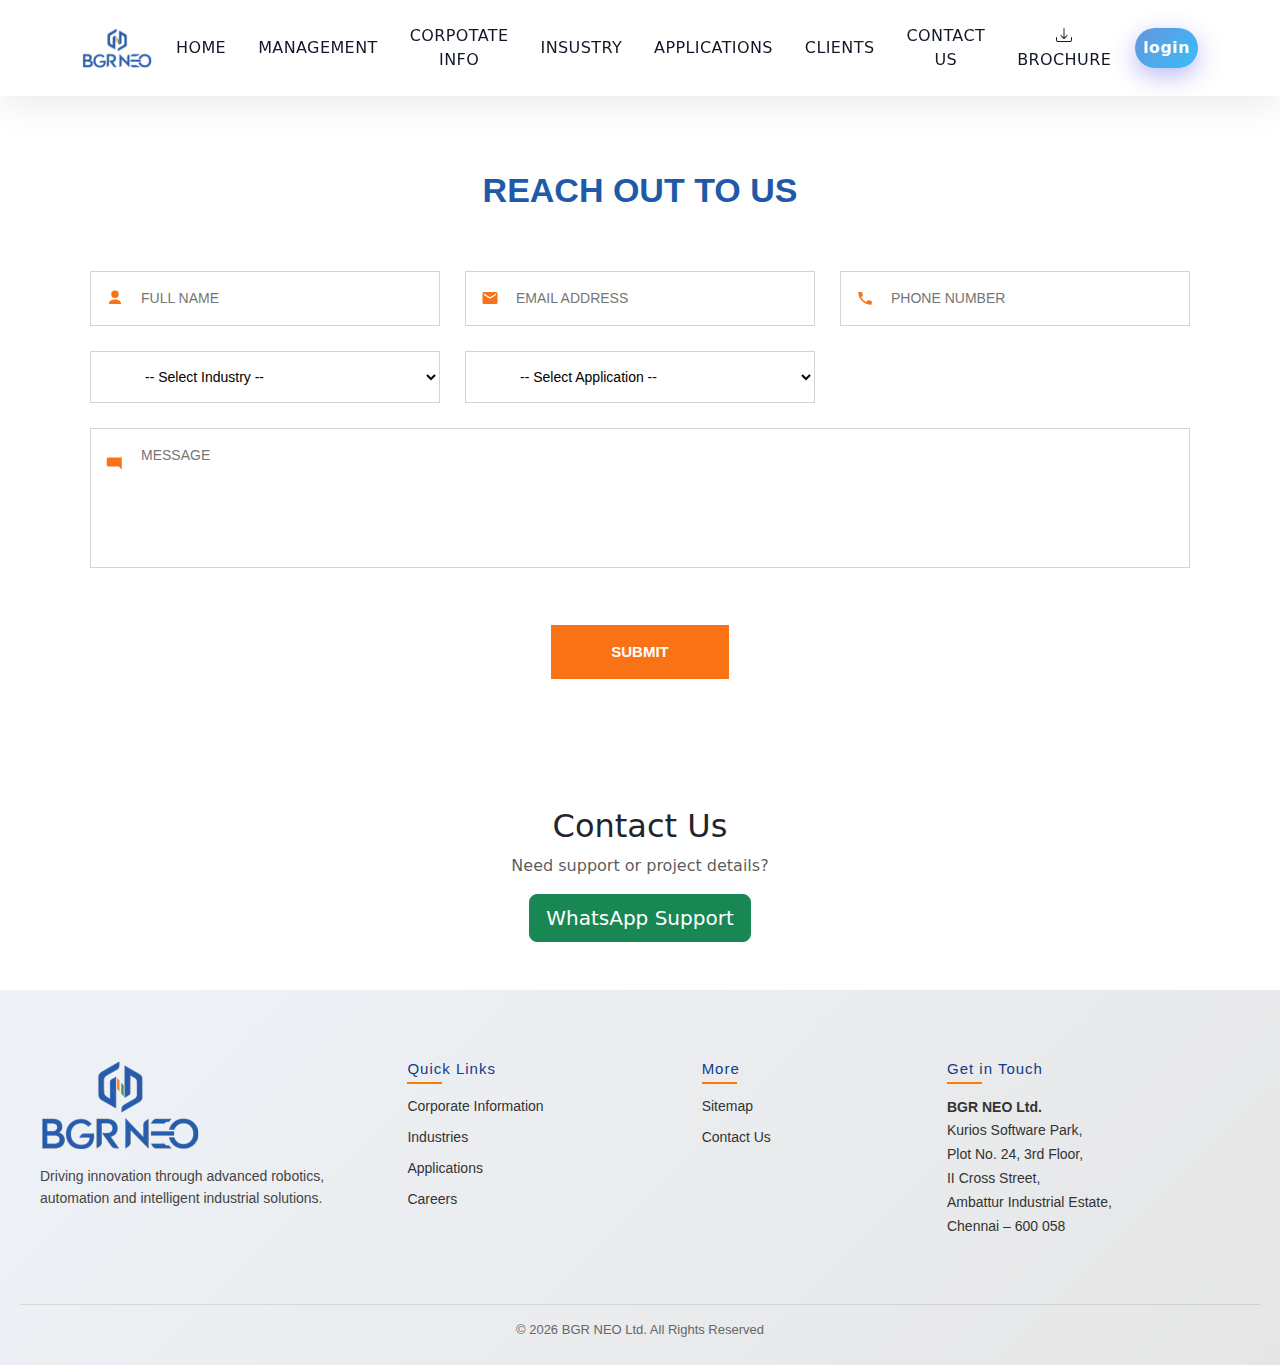
<file: contact-us.html>
<!DOCTYPE html>
<html lang="en">
<head>
    <meta charset="UTF-8">
    <meta name="viewport" content="width=device-width, initial-scale=1.0">
    <title>Document</title>
    <link rel="stylesheet" href="contact-us.css">
    <link rel="stylesheet" href="style.css">
    <link href="https://cdn.jsdelivr.net/npm/bootstrap@5.3.2/dist/css/bootstrap.min.css" rel="stylesheet">
    <link href="https://cdn.jsdelivr.net/npm/bootstrap-icons/font/bootstrap-icons.css" rel="stylesheet">
</head>
<body>
    <nav class="navbar navbar-expand-lg navbar-light bg-white fixed-top py-3 custom-navbar">

        <div class="container">
           
            <a class="navbar-brand" href="#">
                
                <img src=" bg-logo.png.png" height="70" class="img-fluid" alt="BGR Logo">

            </a>
            <button class="navbar-toggler" data-bs-toggle="collapse" data-bs-target="#nav">
                <span class="navbar-toggler-icon"></span>
            </button>

            <div class="collapse navbar-collapse" id="nav">
                <ul class="navbar-nav ms-auto align-items-center gap-3">
                    <li class="nav-item"><a class="nav-link custom-nav" href="index.html">HOME</a></li>
                    <li class="nav-item"><a class="nav-link custom-nav" href="Management.html">MANAGEMENT</a></li>
                    <li class="nav-item"><a class="nav-link custom-nav" href="#">CORPOTATE INFO</a>
                    </li>
                    <li class="nav-item"><a class="nav-link custom-nav" href="#industries-section">INSUSTRY</a></li>
                    <li class="nav-item"><a class="nav-link custom-nav" href="applications.html">APPLICATIONS</a></li>
                    <li class="nav-item"><a class="nav-link custom-nav" href="clients.html">CLIENTS</a></li>
                    <li class="nav-item"><a class="nav-link custom-nav" href="contact-us.html">CONTACT US</a></li>
                    <li class="nav-item">
                        <a class="nav-link custom-nav " href="" download>
                             <i class="bi bi-download"></i>BROCHURE
                        </a>
                    </li>
                    <li class="nav-item">
                        <a class="nav-link custom-nav d-flex align-items-center gap-3" href="login.html">login
                        </a>
                    </li>

                </ul>
            </div>
        </div>
    </nav>

    

    <section class="reach-out">
        <div class="container">
            <h2>REACH OUT TO US</h2>

            <form class="contact-form" action="https://formspree.io/f/xnjjzbve" method="POST">

                <!-- Row 1 -->
                <div class="form-row">
                    <div class="form-group icon-user">
                        <input type="text" name="full_name" placeholder="FULL NAME" required>
                    </div>

                    <div class="form-group icon-email">
                        <input type="email" name="email" placeholder="EMAIL ADDRESS" required>
                    </div>

                    <div class="form-group icon-phone">
                        <input type="tel" name="phone" placeholder="PHONE NUMBER" required>
                    </div>
                </div>

                <!-- Row 2 -->
                <div class="form-row">
                    <div class="form-group">
                        <select name="industry" required>
                            <option value="">-- Select Industry --</option>
                            <option>Automotive</option>
                            <option>Forin & Foundry</option>
                            <option>Food & Beverage</option>
                            <option>Electronics</option>
                            <option>Pharma</option>
                            <option>Other</option>
                        </select>
                    </div>

                    <div class="form-group">
                        <select name="application" required>
                            <option value="">-- Select Application --</option>
                            <option>Robotic Welding & Cutting</option>
                            <option>Turnkey End To End Solution</option>
                            <option>Assenbly Line Automation</option>
                            <option>Forging & Foundry</option>
                            <option>Robotic Drilling & Milling</option>
                            <option>Vision Inspection</option>
                            <option>Rocotic Palletizing & Depalletizing</option>
                            <option>Robotic Handling</option>
                        </select>
                    </div>
                </div>

                
                <div class="form-group icon-message">
                    <textarea name="message" placeholder="MESSAGE" rows="5" required></textarea>
                </div>

                
                <input type="hidden" name="_subject" value="New Contact Form Submission">

                
                <button type="submit" class="submit-btn">SUBMIT</button>

            </form>
        </div>
    </section>
    
    <!-- 🔹 Contact -->
    <section id="contact" class="py-5 text-center">
        <div class="container">
            <h2 class="section-title">Contact Us</h2>
            <p class="text-muted">Need support or project details?</p>

            <a href="https://wa.me/+919568113629" class="btn btn-success btn-lg">
                WhatsApp Support
            </a>
        </div>
    </section>

    <!-- Footer------  -->
 
    <footer class="neo-footer">
  <div class="neo-footer-inner">

    
    <div class="neo-footer-brand">
      <img src=" bg-logo.png.png" alt="BGR NEO">
      <p>
        Driving innovation through advanced robotics, automation and
        intelligent industrial solutions.
      </p>
    </div>

    <div class="neo-footer-links">
      <h4>Quick Links</h4>
      <a href="corpotate-info.html">Corporate Information</a>
      <a href="Industries.html">Industries</a>
      <a href="Applications.html">Applications</a>
      <a href="#">Careers</a>
    </div>

   
    <div class="neo-footer-links">
      <h4>More</h4>
      <a href="#">Sitemap</a>
      <a href="Contact-Us">Contact Us</a>
    </div>

   
    <div class="neo-footer-contact">
      <h4>Get in Touch</h4>
      <p>
        <strong>BGR NEO Ltd.</strong><br>
        Kurios Software Park,<br>
        Plot No. 24, 3rd Floor,<br>
        II Cross Street,<br>
        Ambattur Industrial Estate,<br>
        Chennai – 600 058
      </p>
    </div>

  </div>

  <div class="neo-footer-bottom">
    © 2026 BGR NEO Ltd. All Rights Reserved
  </div>
</footer>
</body>

</html>
</file>
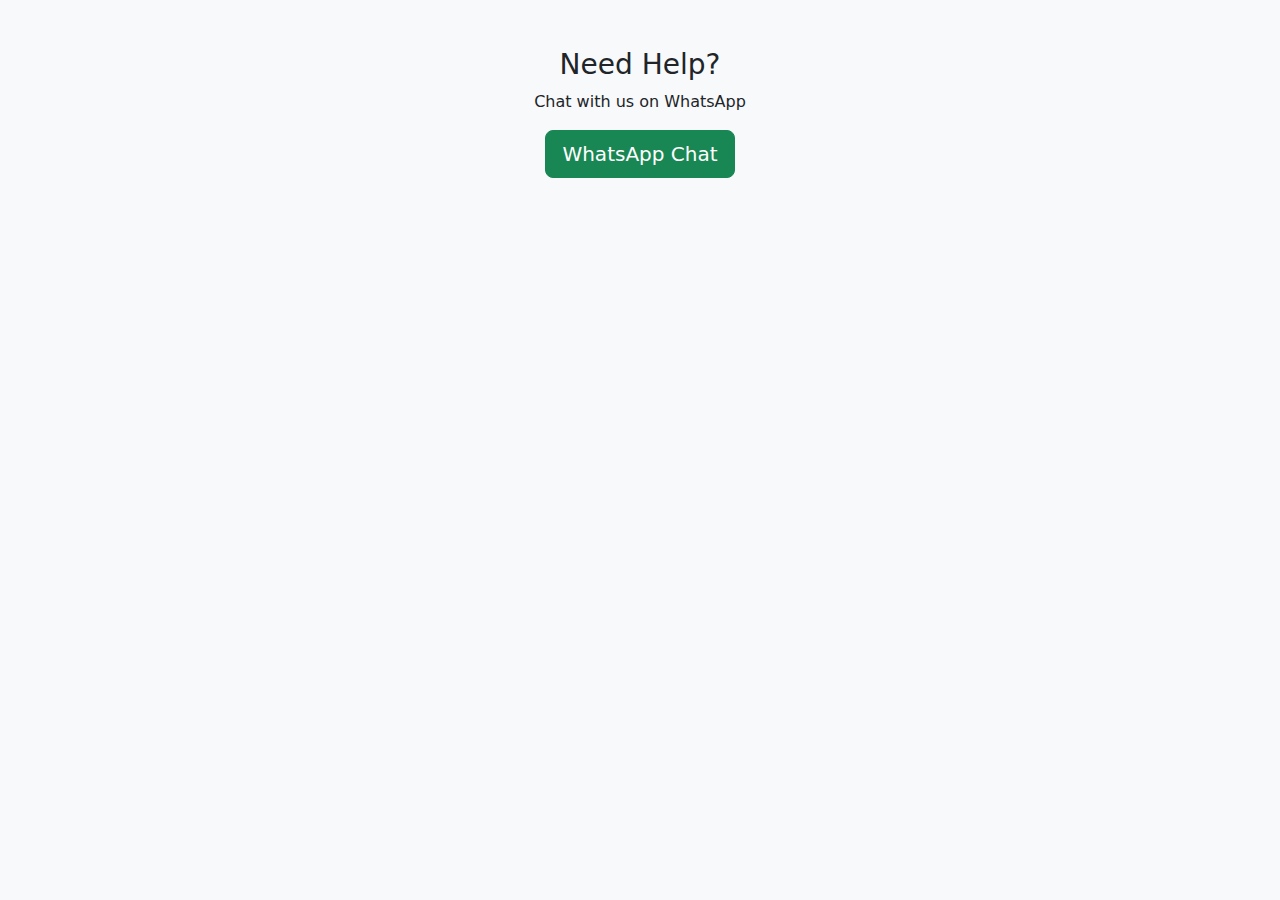
<file: contact.html>
<!DOCTYPE html>
<html>
<head>
  <title>Contact</title>
  <meta name="viewport" content="width=device-width, initial-scale=1">

  <link href="https://cdn.jsdelivr.net/npm/bootstrap@5.3.2/dist/css/bootstrap.min.css" rel="stylesheet">
</head>
<body class="bg-light">

<div class="container mt-5 text-center">
  <h3>Need Help?</h3>
  <p>Chat with us on WhatsApp</p>

  <a href="https://wa.me/919999999999" target="_blank" class="btn btn-success btn-lg">
    WhatsApp Chat
  </a>
</div>

</body>
</html>
</file>
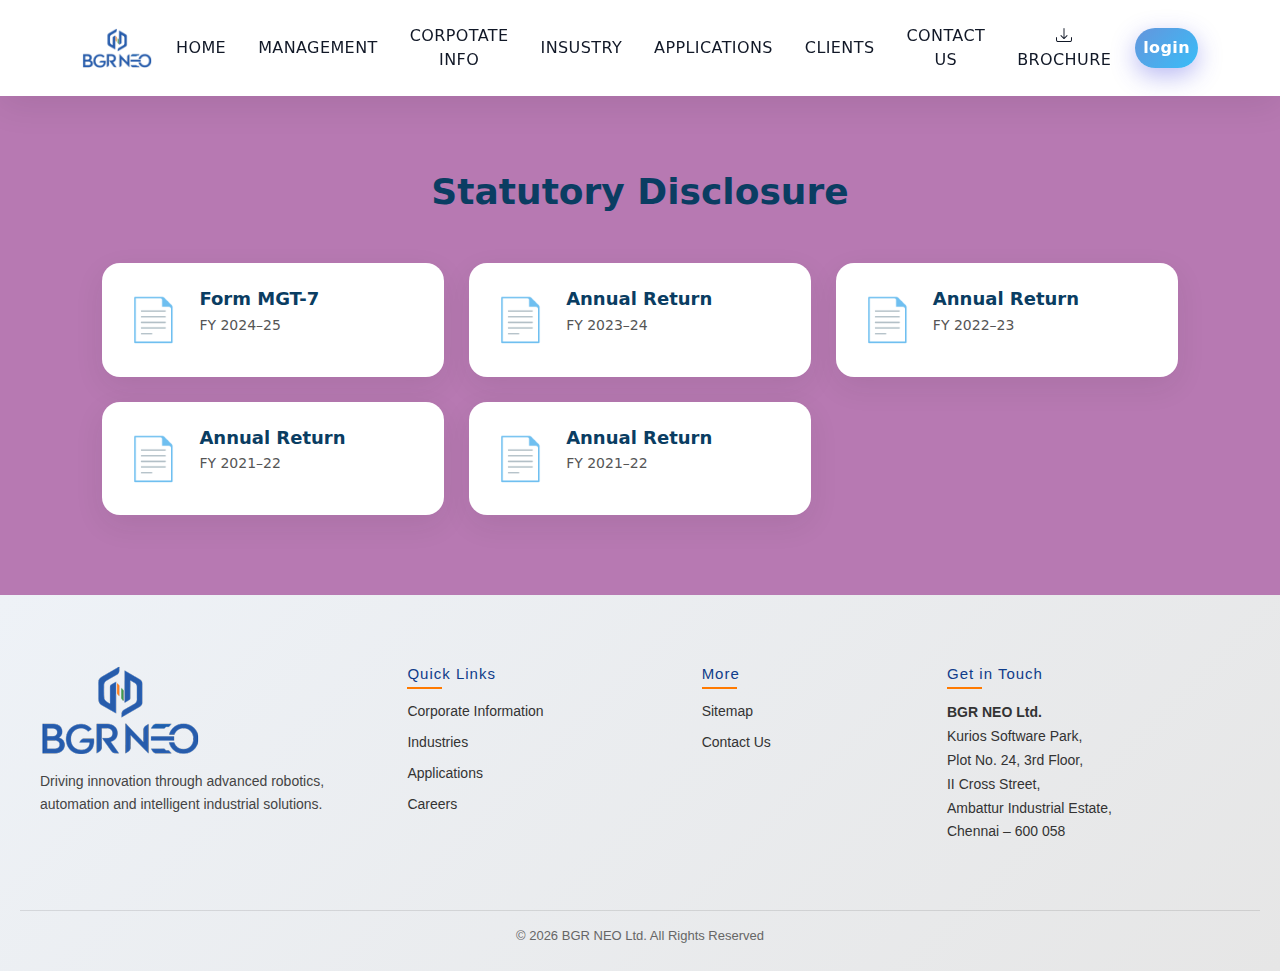
<file: corpotate-info.html>
<!DOCTYPE html>
<html lang="en">
<head>
    <meta charset="UTF-8">
    <meta name="viewport" content="width=device-width, initial-scale=1.0">
    <title>Document</title>
    <link rel="stylesheet" href="corpotate-info.css">
    <link rel="stylesheet" href="style.css">
    <link href="https://cdn.jsdelivr.net/npm/bootstrap@5.3.2/dist/css/bootstrap.min.css" rel="stylesheet">
    <link href="https://cdn.jsdelivr.net/npm/bootstrap-icons/font/bootstrap-icons.css" rel="stylesheet">

</head>
<body>

    <nav class="navbar navbar-expand-lg navbar-light bg-white fixed-top py-3 custom-navbar">

        <div class="container">
           
            <a class="navbar-brand" href="#">
                
                <img src="bg-logo.png.png" height="70" class="img-fluid" alt="BGR Logo">

            </a>
            <button class="navbar-toggler" data-bs-toggle="collapse" data-bs-target="#nav">
                <span class="navbar-toggler-icon"></span>
            </button>

            <div class="collapse navbar-collapse" id="nav">
                <ul class="navbar-nav ms-auto align-items-center gap-3">
                    <li class="nav-item"><a class="nav-link custom-nav" href="index.html">HOME</a></li>
                    <li class="nav-item"><a class="nav-link custom-nav" href="Management.html">MANAGEMENT</a></li>
                    <li class="nav-item"><a class="nav-link custom-nav" href="#">CORPOTATE INFO</a>
                    </li>
                    <li class="nav-item"><a class="nav-link custom-nav" href="#industries-section">INSUSTRY</a></li>
                    <li class="nav-item"><a class="nav-link custom-nav" href="applications.html">APPLICATIONS</a></li>
                    <li class="nav-item"><a class="nav-link custom-nav" href="clients.html">CLIENTS</a></li>
                    <li class="nav-item"><a class="nav-link custom-nav" href="contact-us.html">CONTACT US</a></li>
                    <li class="nav-item">
                        <a class="nav-link custom-nav " href="" download>
                             <i class="bi bi-download"></i>BROCHURE
                        </a>
                    </li>
                    <li class="nav-item">
                        <a class="nav-link custom-nav d-flex align-items-center gap-3" href="login.html" download>login
                        </a>
                    </li>

                </ul>
            </div>
        </div>
    </nav>


    <!-- pdf section-- -->

    <section class="statutory-section ">
  <h2 class="section-title">Statutory Disclosure</h2>

  <div class="pdf-grid">

    <a href="INFO1.pdf" class="pdf-card" target="_blank">
      <div class="pdf-icon">📄</div>
      <div class="pdf-content">
        <h4>Form MGT-7</h4>
        <p>FY 2024–25</p>
      </div>
    </a>

    <a href="INFO2.pdf" class="pdf-card" target="_blank">
      <div class="pdf-icon">📄</div>
      <div class="pdf-content">
        <h4>Annual Return</h4>
        <p>FY 2023–24</p>
      </div>
    </a>

    <a href="INFO3.pdf" class="pdf-card" target="_blank">
      <div class="pdf-icon">📄</div>
      <div class="pdf-content">
        <h4>Annual Return</h4>
        <p>FY 2022–23</p>
      </div>
    </a>

    <a href="INFO4.pdf" class="pdf-card" target="_blank">
      <div class="pdf-icon">📄</div>
      <div class="pdf-content">
        <h4>Annual Return</h4>
        <p>FY 2021–22</p>
      </div>
    </a>

    <a href="INFO5.pdf" class="pdf-card" target="_blank">
      <div class="pdf-icon">📄</div>
      <div class="pdf-content">
        <h4>Annual Return</h4>
        <p>FY 2021–22</p>
      </div>
    </a>

  </div>
</section>

<!-- 🔹 Footer -->
 
    <footer class="neo-footer">
  <div class="neo-footer-inner">

    
    <div class="neo-footer-brand">
      <img src="bg-logo.png.png" alt="BGR NEO">
      <p>
        Driving innovation through advanced robotics, automation and
        intelligent industrial solutions.
      </p>
    </div>

    
    <div class="neo-footer-links">
      <h4>Quick Links</h4>
      <a href="#">Corporate Information</a>
      <a href="#">Industries</a>
      <a href="#">Applications</a>
      <a href="#">Careers</a>
    </div>

    
    <div class="neo-footer-links">
      <h4>More</h4>
      <a href="#">Sitemap</a>
      <a href="#">Contact Us</a>
    </div>

    
    <div class="neo-footer-contact">
      <h4>Get in Touch</h4>
      <p>
        <strong>BGR NEO Ltd.</strong><br>
        Kurios Software Park,<br>
        Plot No. 24, 3rd Floor,<br>
        II Cross Street,<br>
        Ambattur Industrial Estate,<br>
        Chennai – 600 058
      </p>
    </div>

  </div>

  <div class="neo-footer-bottom">
    © 2026 BGR NEO Ltd. All Rights Reserved
  </div>
</footer>
<script src="https://cdn.jsdelivr.net/npm/bootstrap@5.3.2/dist/js/bootstrap.bundle.min.js"></script>

    <script src="script.js"></script>
</body>

</html>
</file>
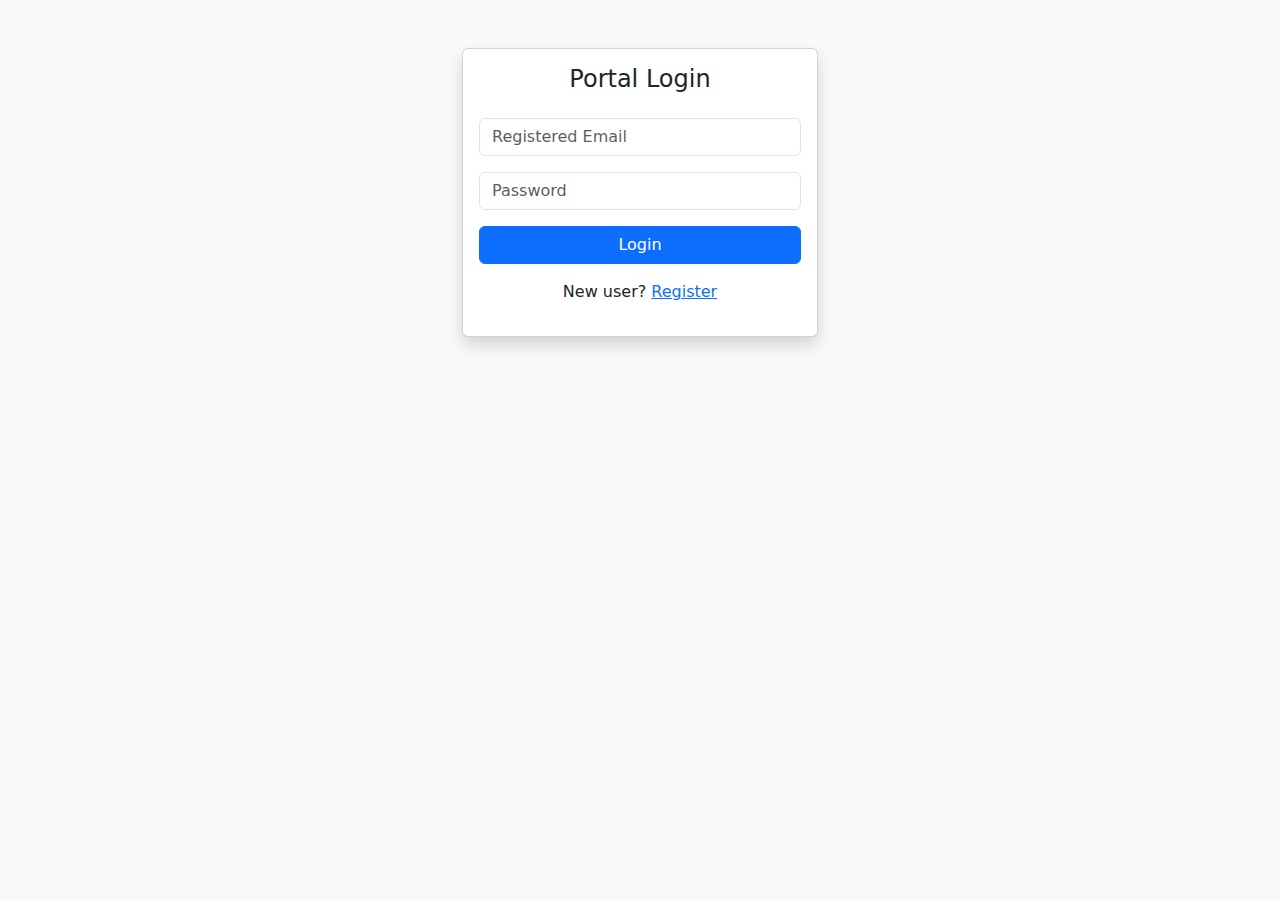
<file: login.html>
<!DOCTYPE html>
<html>
<head>
  <title>Portal Login</title>
  <meta name="viewport" content="width=device-width, initial-scale=1">
  <link href="https://cdn.jsdelivr.net/npm/bootstrap@5.3.2/dist/css/bootstrap.min.css" rel="stylesheet">
</head>
<body class="bg-light">

<div class="container mt-5">
  <div class="row justify-content-center">
    <div class="col-md-4">
      <div class="card shadow">
        <div class="card-body">
          <h4 class="text-center mb-4">Portal Login</h4>

          <input id="email" class="form-control mb-3" placeholder="Registered Email">
          <input id="password" type="password" class="form-control mb-3" placeholder="Password">

          <button class="btn btn-primary w-100" onclick="startLogin()">Login</button>

          

          <p class="mt-3 text-center">
            New user? <a href="register.html">Register</a>
          </p>
        </div>
      </div>
    </div>
  </div>
</div>

<!-- OTP POPUP -->
<div id="otpBox" style="display:none; position:fixed; top:20px; left:50%; transform:translateX(-50%); z-index:999;">
  <div class="card p-3 shadow">
    <p><b>Demo OTP:</b> <span id="showOtp"></span></p>
    <input id="otpInput" class="form-control mb-2" placeholder="Enter OTP">
    <button class="btn btn-success w-100" onclick="verifyLoginOtp()">Verify OTP</button>
  </div>
</div>

<script src="script.js"></script>
</body>
</html>
</file>
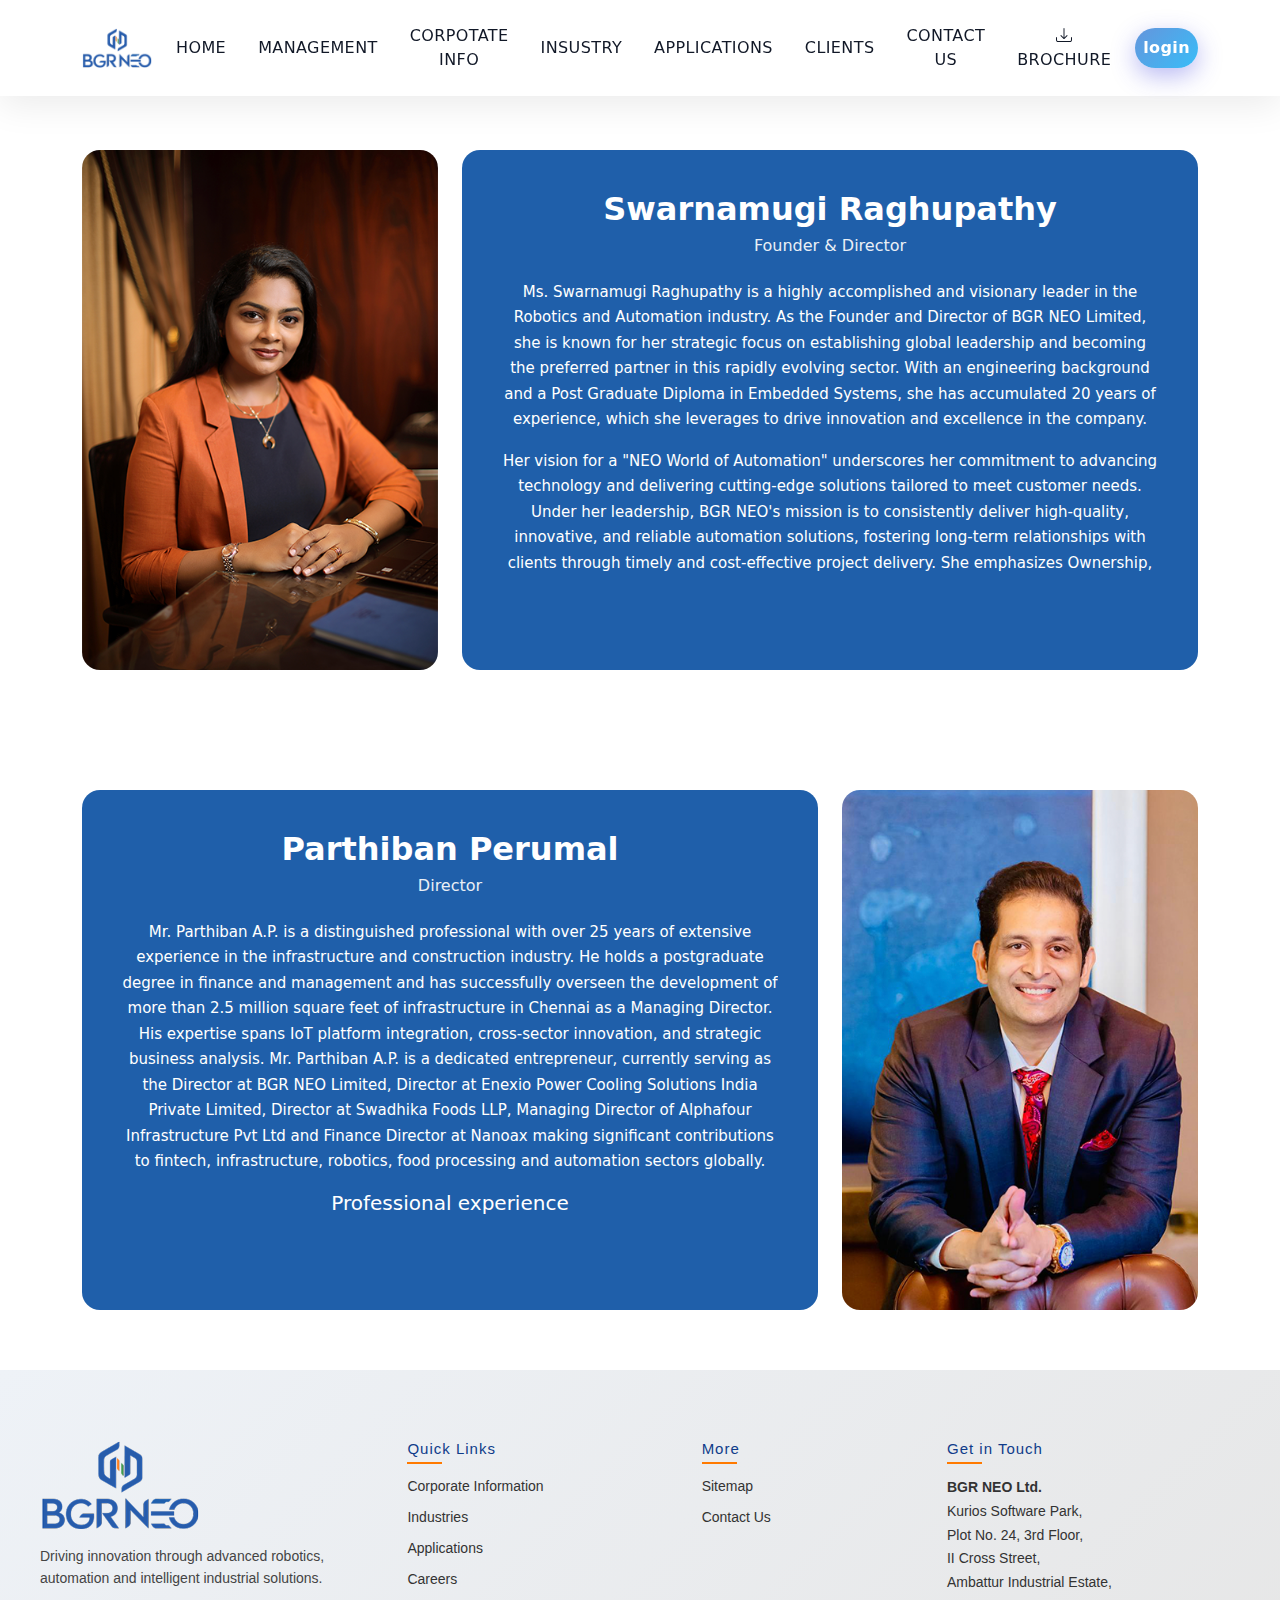
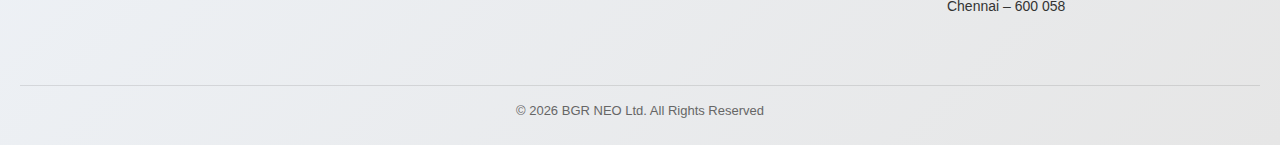
<file: Management.html>
<!DOCTYPE html>
<html lang="en">

<head>
    <meta charset="UTF-8">
    <meta name="viewport" content="width=device-width, initial-scale=1.0">
    <title>Document</title>
    <link rel="stylesheet" href="style.css">
    <link rel="stylesheet" href="management.css">
    <link href="https://cdn.jsdelivr.net/npm/bootstrap@5.3.2/dist/css/bootstrap.min.css" rel="stylesheet">
    <link href="https://cdn.jsdelivr.net/npm/bootstrap-icons/font/bootstrap-icons.css" rel="stylesheet">

</head>

<body>
    <nav class="navbar navbar-expand-lg navbar-light bg-white fixed-top py-3 custom-navbar">

        <div class="container">
           
            <a class="navbar-brand" href="#">
                
                <img src=" bg-logo.png.png" height="70" class="img-fluid" alt="BGR Logo">

            </a>
            <button class="navbar-toggler" data-bs-toggle="collapse" data-bs-target="#nav">
                <span class="navbar-toggler-icon"></span>
            </button>

            <div class="collapse navbar-collapse" id="nav">
                <ul class="navbar-nav ms-auto align-items-center gap-3">
                    <li class="nav-item"><a class="nav-link custom-nav" href="index.html">HOME</a></li>
                    <li class="nav-item"><a class="nav-link custom-nav" href="Management.html">MANAGEMENT</a></li>
                    <li class="nav-item"><a class="nav-link custom-nav" href="#">CORPOTATE INFO</a>
                    </li>
                    <li class="nav-item"><a class="nav-link custom-nav" href="#industries-section">INSUSTRY</a></li>
                    <li class="nav-item"><a class="nav-link custom-nav" href="applications.html">APPLICATIONS</a></li>
                    <li class="nav-item"><a class="nav-link custom-nav" href="clients.html">CLIENTS</a></li>
                    <li class="nav-item"><a class="nav-link custom-nav" href="contact-us.html">CONTACT US</a></li>
                    <li class="nav-item">
                        <a class="nav-link custom-nav " href="" download>
                             <i class="bi bi-download"></i>BROCHURE
                        </a>
                    </li>
                    <li class="nav-item">
                        <a class="nav-link custom-nav d-flex align-items-center gap-3" href="login.html">login
                        </a>
                    </li>

                </ul>
            </div>
        </div>
    </nav>


    <!-- management---- -->

    
    <section class="management-section">
        <div class="container">
            <div class="row g-4 align-items-stretch">

                
                <div class="col-lg-4">
                    <img src=" Swarna.png" class="management-img">
                </div>

                <!-- CARD -->
                <div class="col-lg-8">
                    <div class="management-card">

                        <h2>Swarnamugi Raghupathy</h2>
                        <h6 class="mb-4">Founder & Director</h6>

                        
                        <div class="slide-box">
                            <div class="slide-content">

                                <p>
                                    Ms. Swarnamugi Raghupathy is a highly accomplished and visionary leader in the
                                    Robotics and Automation industry. As the Founder and Director of BGR NEO Limited,
                                    she is known for her strategic focus on establishing global leadership and becoming
                                    the preferred partner in this rapidly evolving sector. With an engineering
                                    background and a Post Graduate Diploma in Embedded Systems, she has accumulated 20
                                    years of experience, which she leverages to drive innovation and excellence in the
                                    company.
                                </p>

                                <p>
                                    Her vision for a "NEO World of Automation" underscores her commitment to advancing
                                    technology and delivering cutting-edge solutions tailored to meet customer needs.
                                    Under her leadership, BGR NEO's mission is to consistently deliver high-quality,
                                    innovative, and reliable automation solutions, fostering long-term relationships
                                    with clients through timely and cost-effective project delivery. She emphasizes
                                    Ownership, Excellence, and Innovation as the core values guiding the company’s
                                    operations.


                                </p>

                                <p>
                                    In addition to her role at BGR NEO, Ms. Swarnamugi serves as the Chairman and
                                    Managing Director of Enexio Power Cooling Solutions India Pvt Ltd, a company
                                    recognized for its excellence in Power Cooling Solutions. She is also the Founder
                                    and Director of Swadhika Foods LLP, where she emphasizes innovation, quality, and
                                    sustainability in food products, and the Director of AlphaFour Infrastructure Pvt
                                    Ltd, focusing on large-scale infrastructure projects that enhance regional
                                    development.
                                </p>

                                <p>
                                    Ms. Swarnamugi’s leadership has been instrumental in the growth and success of these
                                    organizations, enabling them to harness extensive industry experience and deliver
                                    unparalleled solutions on a global scale. Her strategic foresight and commitment to
                                    excellence continue to position her companies as leaders in their respective fields.
                                </p>

                            </div>
                        </div>

                    </div>
                </div>

            </div>
        </div>
    </section>

    
    <section class="management-section">
        <div class="container">
            <div class="row g-4 align-items-stretch">



                <!-- CARD -->
                <div class="col-lg-8">
                    <div class="management-card">

                        <h2>Parthiban Perumal</h2>
                        <h6 class="mb-4">Director</h6>

                       
                        <div class="slide-box">
                            <div class="slide-content">

                                <p>
                                    Mr. Parthiban A.P. is a distinguished professional with over 25 years of extensive
                                    experience in the infrastructure and construction industry. He holds a postgraduate
                                    degree in finance and management and has successfully overseen the development of
                                    more than 2.5 million square feet of infrastructure in Chennai as a Managing
                                    Director. His expertise spans IoT platform integration, cross-sector innovation, and
                                    strategic business analysis. Mr. Parthiban A.P. is a dedicated entrepreneur,
                                    currently serving as the Director at BGR NEO Limited, Director at Enexio Power
                                    Cooling Solutions India Private Limited, Director at Swadhika Foods LLP, Managing
                                    Director of Alphafour Infrastructure Pvt Ltd and Finance Director at Nanoax making
                                    significant contributions to fintech, infrastructure, robotics, food processing and
                                    automation sectors globally.
                                </p>
                                <h5>Professional experience</h5>

                                <h3>/Director, BGR NEO Limited</h3>
                                <p>
                                    Mr. Parthiban A.P. serves as a Director at BGR NEO Limited, a company specializing
                                    in robotics and automation solutions for the FMCG sector worldwide. His role
                                    involves guiding the strategic direction and operational excellence of BGR NEO,
                                    contributing to its global expansion and innovation in the field of robotics


                                </p>
                                <h3>Director, Enexio Power Cooling Solutions India Private Limited</h3>
                                <p>
                                    ENEXIO Power Cooling Solutions India Pvt Ltd is also steered by Mr. Parthiban A.P.,
                                    a seasoned expert in the power cooling industry. As Director, Mr. Parthiban A.P. is
                                    dedicated to driving innovation, upholding operational excellence, and delivering
                                    superior solutions to meet the changing demands of clients. With a strong focus on
                                    customer satisfaction, he oversees both the strategic direction and daily operations
                                    of the company, ensuring that ENEXIO remains at the forefront of the cooling
                                    solutions market.
                                </p>
                                <h3>Director, Swadhika Foods LLP</h3>
                                <p>
                                    Swadhika Foods LLP is steered by Mr. Parthiban A.P., a visionary Director dedicated
                                    to preserving the natural taste and health benefits of food. With decades of
                                    experience, Mr. Parthiban A.P. emphasizes innovation, quality, and freshness,
                                    ensuring that all products are free from preservatives and synthetic colors. His
                                    mission is to establish a global benchmark in product excellence and build
                                    trust-based partnerships with clients. By focusing on customer needs and delivering
                                    the right product at the right price, Swadhika Foods LLP has successfully expanded
                                    its international presence, all while upholding core values of responsibility,
                                    pride, and sustainability.
                                </p>

                                <h3>Managing Director, Alpha Four Infrastructure Pvt Ltd</h3>

                                <p>
                                    As the Managing Director of Alpha Four Infrastructure Pvt Ltd, Mr. Parthiban A.P.
                                    has led the development of over 2.5 million square feet of infrastructure in
                                    Chennai. His exceptional project management skills and strategic vision have ensured
                                    the successful completion of large-scale projects, significantly enhancing the
                                    region's infrastructure landscape.
                                </p>
                                <h3>Finance Director, Nanoax</h3>
                                <p>
                                    In his current role as Finance Director at Nanoax, Mr. Parthiban A.P. oversees
                                    financial strategies and operations for the company. Nanoax specializes in
                                    low-code/no-code technology solutions catering to the fintech sector globally. His
                                    financial acumen and leadership have been instrumental in driving Nanoax's growth
                                    and establishing it as a global fintech leader.
                                </p>

                                <h3>IoT Platform Expertise with STROBS USA</h3>

                                <p>
                                    Mr. Parthiban A.P. has deep expertise in the Internet of Things (IoT), working with
                                    STROBS USA to introduce niche IoT products across various sectors, including life
                                    sciences, hospitality, and education. His innovative solutions have been implemented
                                    in Texas, USA, China, India, and Sri Lanka, significantly improving operational
                                    efficiencies and opening new business opportunities across these platforms.
                                </p>

                                <h3>Entrepreneurial Ventures</h3>
                                <p>
                                    A dedicated entrepreneur, Mr. Parthiban A.P. has served as a business analyst for
                                    numerous startups. His strategic insights and comprehensive business analysis have
                                    helped many emerging businesses overcome challenges and achieve sustainable growth.
                                    His commitment to innovation and entrepreneurship has made him a sought-after
                                    advisor in the startup community.
                                </p>

                                <h3>Areas of Expertise</h3>
                                <p>
                                    Infrastructure and Construction Management: Proven track record in managing and
                                    delivering large-scale infrastructure projects, including the development of over
                                    2.5 million square feet in Chennai.
                                    <br>
                                    IoT Integration with STROBS USA: Expertise in implementing IoT-based niche products
                                    across diverse sectors such as life sciences, hospitality, and education in multiple
                                    countries.
                                    <br>
                                    Startup Consultancy: Skilled in providing strategic business analysis and support to
                                    startups, fostering their growth and sustainability.
                                    <br>
                                    Financial Leadership: Experienced in formulating and executing financial strategies
                                    as the Finance Director at Nanoax, a global fintech innovator.
                                    <br>
                                    Robotics and Automation: Strategic leadership in robotics and automation solutions
                                    for the FMCG sector as a Director at BGR NEO
                                </p>

                                <h3>Educational Background</h3>
                                <p>
                                    Mr. Parthiban A.P. holds a postgraduate degree in Finance and Management, which has
                                    provided him with a strong foundation to excel in various business environments and
                                    leadership roles.
                                </p>

                                <h3>Personal Attributes</h3>
                                <p>
                                    Mr. Parthiban A.P. is recognized for his entrepreneurial mindset and strategic
                                    thinking. His dedication to innovation and excellence has made him a respected
                                    figure in the infrastructure, technology, fintech, and robotics sectors. His ability
                                    to integrate technical expertise with visionary leadership continues to inspire
                                    those around him, driving significant advancements in his fields of expertise
                                </p>

                            </div>
                        </div>

                    </div>
                </div>
                <!-- IMAGE -->
                <div class="col-lg-4">
                    <img src=" parthiban_1.png" class="management-img">
                </div>
            </div>
        </div>
    </section>

    <!-- Footer------  -->
 
    <footer class="neo-footer">
  <div class="neo-footer-inner">

    
    <div class="neo-footer-brand">
      <img src=" bg-logo.png.png" alt="BGR NEO">
      <p>
        Driving innovation through advanced robotics, automation and
        intelligent industrial solutions.
      </p>
    </div>

    
    <div class="neo-footer-links">
      <h4>Quick Links</h4>
      <a href="corpotate-info.html">Corporate Information</a>
      <a href="Industries.html">Industries</a>
      <a href="Applications.html">Applications</a>
      <a href="#">Careers</a>
    </div>

    
    <div class="neo-footer-links">
      <h4>More</h4>
      <a href="#">Sitemap</a>
      <a href="Contact-Us">Contact Us</a>
    </div>

    
    <div class="neo-footer-contact">
      <h4>Get in Touch</h4>
      <p>
        <strong>BGR NEO Ltd.</strong><br>
        Kurios Software Park,<br>
        Plot No. 24, 3rd Floor,<br>
        II Cross Street,<br>
        Ambattur Industrial Estate,<br>
        Chennai – 600 058
      </p>
    </div>

  </div>

  <div class="neo-footer-bottom">
    © 2026 BGR NEO Ltd. All Rights Reserved
  </div>
</footer>
</body>


</html>
</file>
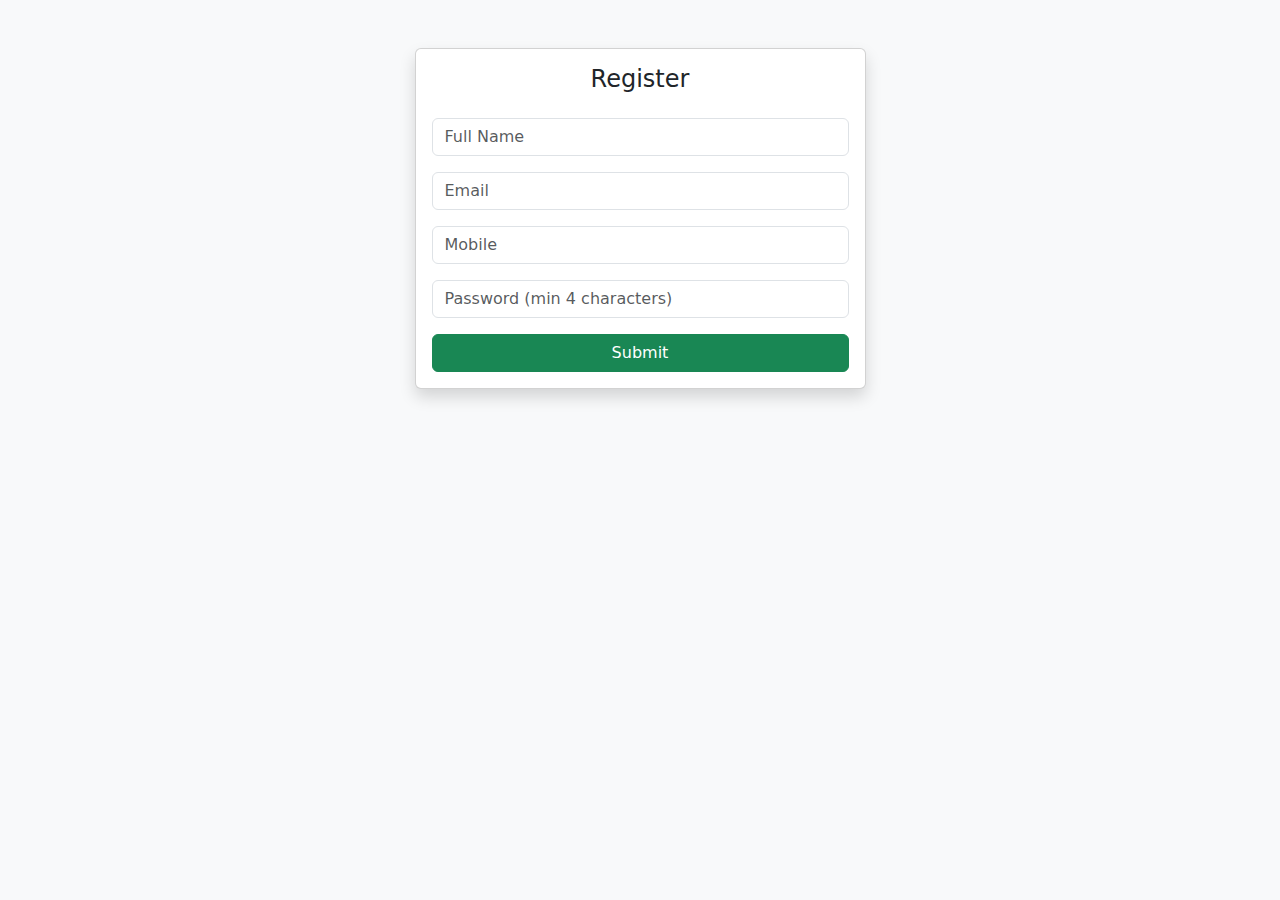
<file: register.html>
<!DOCTYPE html>
<html>

<head>
  <title>Register</title>
  <meta name="viewport" content="width=device-width, initial-scale=1">
  <link href="https://cdn.jsdelivr.net/npm/bootstrap@5.3.2/dist/css/bootstrap.min.css" rel="stylesheet">
</head>

<body class="bg-light">

  <div class="container mt-5">
    <div class="row justify-content-center">
      <div class="col-md-5">
        <div class="card shadow">
          <div class="card-body">
            <h4 class="text-center mb-4">Register</h4>

            <input id="rname" class="form-control mb-3" placeholder="Full Name">
            <input id="remail" class="form-control mb-3" placeholder="Email">
            <input id="rphone" class="form-control mb-3" placeholder="Mobile">
            <input id="rpassword" type="password" class="form-control mb-3" placeholder="Password (min 4 characters)">



            <button class="btn btn-success w-100" onclick="startRegister()">Submit</button>
          </div>
        </div>
      </div>
    </div>
  </div>

  <!-- OTP BOX -->
  <div id="otpBox" style="display:none; position:fixed; top:20px; left:50%; transform:translateX(-50%); z-index:999;">
    <div class="card p-3 shadow">
      <p><b>Demo OTP:</b> <span id="showOtp"></span></p>
      <input id="otpInput" class="form-control mb-2" placeholder="Enter OTP">
      <button class="btn btn-primary w-100" onclick="verifyOtp()">Verify OTP</button>
    </div>
  </div>

  <script src="script.js"></script>
</body>

</html>
</file>
<file: contact-us.css>
body {
  padding-top: 90px; /* navbar height */
  background: #f5f7fb;
}
</file>
<file: style.css>
body {
    scroll-behavior: smooth;
}


/*  NAVBAR  */


.custom-navbar {
  background: rgba(255, 255, 255, 0.85) !important;
  backdrop-filter: blur(10px);
  -webkit-backdrop-filter: blur(10px);
  box-shadow: 0 10px 35px rgba(0,0,0,0.08);
  transition: all 0.35s ease;
}

/* LOGO  */
.custom-navbar .navbar-brand img {
  transition: transform 0.4s ease;
}

.custom-navbar .navbar-brand img:hover {
  transform: translateY(-3px) scale(1.05);
}

/*  NAV LINKS  */
.custom-nav {
  font-weight: 600;
  font-size: 14px;
  letter-spacing: 0.4px;
  color: #111827 !important;
  position: relative;
  padding: 6px 4px;
  transition: color 0.3s ease;
}

/* underline animation */
.custom-nav::after {
  content: "";
  position: absolute;
  left: 0;
  bottom: -6px;
  width: 0%;
  height: 2px;
  background: linear-gradient(90deg, #0d6efd, #38bdf8);
  transition: width 0.35s ease;
}

.custom-nav::before {
  content: "";
  position: absolute;
  left: 50%;
  bottom: -9px;
  width: 6px;
  height: 6px;
  background: #0d6efd;
  border-radius: 50%;
  opacity: 0;
  transform: translateX(-50%) scale(0);
  transition: all 0.35s ease;
}



.custom-nav:hover {
  color: #0d6efd !important;
}

.custom-nav:hover::after {
  width: 100%;
}

.custom-nav:hover::before {
  opacity: 1;
  transform: translateX(-50%) scale(1);
}

/*  BROCHURE LINK  */
.custom-nav i {
  padding: 0px 7px;
  font-size: 16px;
}
/* login---- */
 .custom-nav[href*="login"] {
  padding: 8px 16px;
  border-radius: 999px;
  background: linear-gradient(135deg, #6595dc, #38bdf8);
  color: #ffffff !important;
  font-weight: 700;
  box-shadow: 0 8px 25px rgba(57, 57, 221, 0.35);
  transition: all 0.35s ease;
}



.custom-nav[href*="login"]::after,
.custom-nav[href*="login"]::before {
  display: none;
}
.custom-nav[href*="login"]:hover {
  transform: translateY(-2px);
  box-shadow: 0 14px 35px rgba(13,110,253,0.45);
} 

.custom-nav::after {
  content: "";
  position: absolute;
  left: 0;
  bottom: -6px;
  width: 0;
  height: 2px;
  background: linear-gradient(90deg, #0d6efd, #38bdf8);
  transition: width 0.35s ease;
}
.custom-nav::before {
  content: "";
  position: absolute;
  left: 50%;
  bottom: -9px;
  width: 6px;
  height: 6px;
  background: #0d6efd;
  border-radius: 50%;
  opacity: 0;
  transform: translateX(-50%) scale(0);
  transition: all 0.35s ease;
}

/* ACTIVE PAGE ONLY */
.custom-nav.active:not(:hover)::after {
  width: 100%;
}

.custom-nav.active:not(:hover)::before {
  opacity: 1;
  transform: translateX(-50%) scale(1);
}



/* yaha par navbar css khtm--- */


/* hero section----- */

/* FIXED HEIGHT HERO */
.hero-slider {
    margin-top: 110px;
    /* navbar ke liye */
}

/* Image height FIXED */
.hero-img {
    width: 100%;
    height: 500px;
    object-fit: cover;
    
}

/* Caption position */
.carousel-caption {
    position: absolute;
    top: 50%;
    transform: translateY(-50%);
    left: auto;
    
    right: 8%;
    
    width: 40%;
    text-align: left;
}

/* TITLE animation */
.hero-title {
    font-size: 3rem;
    font-weight: 700;
    color: #ff9f43;
    opacity: 0;
    animation: slideUp 1s ease forwards;
}

/* SUBTITLE animation  */
.hero-subtitle {
    font-size: 1.2rem;
    color: #fff;
    opacity: 0;
    animation: slideLeft 1.4s ease forwards;
    animation-delay: 0.6s;
}

/* about----- */

.about-section p {
    color: #555;
    line-height: 1.7;
}

/* ISO box */
.iso-card {
    box-shadow: 2px 4px 4px 0px rgba(0, 0, 0, 0.25) inset, 2px 4px 4px 0px rgba(0, 0, 0, 0.25);
    border-radius: 25px;
    background-color: #fff;
    /* padding: 35px;
    margin: 40px 0; */
    cursor: pointer;
}

.iso-card a img {
  cursor: pointer;
  transition: transform 0.3s ease;
}

.iso-card a img:hover {
  transform: scale(1.1);
}


 .arrow-icon {
  font-size: 24px;
  color: #ff6b35;
}



/* right  */
/* Info boxes */
.info-card {
  background: #ffffff;
  border-radius: 16px;
  padding: 24px;
  margin-bottom: 16px;
  box-shadow: 0 8px 22px rgba(0, 0, 0, 0.06);
  transition: all 0.45s ease;
  cursor: pointer;
  overflow: hidden;
}

/* Header area */
.card-head {
  display: flex;
  align-items: center;
  gap: 14px;
}

.card-head h4 {
  margin: 0;
  font-weight: 700;
  letter-spacing: 1px;
  color: #222;
}

.icon {
  font-size: 26px;
}

/* Hidden content */
.info-card p {
margin-top: 16px;
  opacity: 0;
  max-height: 0;
  color: #fff;
  transition: all 0.45s ease;
}

/* Hover effect */
.info-card:hover {
  background: linear-gradient(135deg, #e7a0f0, #dda04a);;
  transform: translateY(14px);
  box-shadow: 0 18px 40px rgba(13, 110, 253, 0.35);
}

.info-card:hover h4,
.info-card:hover .icon {
  color: #fff;
}

.info-card:hover p {
  opacity: 1;
  max-height: 220px;
}

/* ABOUT-2-- */

.highlight-section {
  background: #f8fafc;
}

/* LOGO FLOAT */
.logo-wrap {
  display: inline-block;
  animation: float 4s ease-in-out infinite;
}

@keyframes float {
  0% { transform: translateY(0); }
  50% { transform: translateY(-12px); }
  100% { transform: translateY(0); }
}

.main-logo {
  max-width: 320px;
}

/* RIGHT ITEMS */
.highlight-item {
  display: flex;
  align-items: center;
  gap: 20px;
  padding: 20px 24px;
  border-radius: 14px;
  background: #fff;
  box-shadow: 0 10px 25px rgba(0,0,0,0.08);
  transition: all 0.4s ease;
  margin-bottom: 18px;
}

.highlight-item i {
  font-size: 34px;
  color: #0d3b66;
}

.highlight-item h5 {
  color: #fff;
}

/* HOVER EFFECT */
.highlight-item:hover {
  transform: translateY(6px);
  background: linear-gradient(135deg, #c7d3a3, #0b5ed7);
}

.highlight-item:hover i {
  color: #fff;
}

.highlight-item:hover h5 {
  color: #fff;
}

.highlight-icon {
  width: 48px;
  height: 48px;
  object-fit: contain;
  transition: transform 0.4s ease;
}

.highlight-item:hover .highlight-icon {
  transform: scale(1.15);
}

.highlight-item h5 {
  margin: 0;
  font-size: 15px;
  font-weight: 600;
  color: #222;
}


/* INDUSTRY SECTION --- */

.industries-section{
  position: relative;
  padding: 100px 0;
  background-color: #f8fafc;
  overflow: hidden;
}

/* PENCIL BACKGROUND */
.industries-section::before{
  content:"";
  position:absolute;
  inset:0;
  background-image:
    repeating-linear-gradient(
      45deg,
      rgba(180,190,200,0.35) 0px,
      rgba(180,190,200,0.35) 1px,
      transparent 1px,
      transparent 14px
    ),
    repeating-linear-gradient(
      -45deg,
      rgba(180,190,200,0.25) 0px,
      rgba(180,190,200,0.25) 1px,
      transparent 1px,
      transparent 14px
    );
  z-index:0;
}




/* CONTENT ABOVE BACKGROUND */
.industries-section .container{
  position:relative;
  z-index:2;
}


/* CARD */
.industry-link{
  text-decoration:none;
  color:inherit;
}

.industry-card{
  position:relative;
  height:220px;
  border-radius:16px;
  overflow:hidden;
  box-shadow:0 18px 40px rgba(0,0,0,0.18);
}

.industry-card img{
  width:100%;
  height:100%;
  object-fit:cover;
  transition:transform .6s ease;
}

.industry-card:hover img{
  transform:scale(1.08);
}

/* INITIAL HIDDEN STATE */
.industry-animate{
  opacity:0;
}

/* DIRECTIONS */
.from-left{ transform:translateX(-120px); }
.from-right{ transform:translateX(120px); }
.from-top{ transform:translateY(-120px); }
.from-bottom{ transform:translateY(120px); }

/* SHOW STATE */
.industry-animate.show{
  opacity:1;
  transform:translate(0,0);
  transition: all .9s ease;
}

/* OVERLAY */
.industry-overlay{
  position:absolute;
  inset:0;
  background:linear-gradient(
    to top,
    rgba(0,0,0,0.65),
    rgba(0,0,0,0.15)
  );
  display:flex;
  align-items:flex-end;
  padding:18px;
  opacity:0;
  transition:opacity .4s ease;
}
/* TEXT */
.industry-overlay span{
  color:#fff;
  font-size:1.1rem;
  font-weight:600;
  letter-spacing:1px;
  text-transform:uppercase;
}

/* HOVER EFFECTS */
.industry-card:hover img{
  transform:scale(1.08);
}

.industry-card:hover .industry-overlay{
  opacity:1;
}

/* applicaton---- */


.applications-section{
  background:
    linear-gradient(120deg,#f6f9ff,#ffffff);
}

.app-card{
  position:relative;
  height:260px;
  border-radius:18px;
  overflow:hidden;
  display:block;
  box-shadow:0 20px 45px rgba(0,0,0,0.15);
  transition:transform .5s ease;
}

.app-card img{
  width:100%;
  height:100%;
  object-fit:cover;
  transition:transform .6s ease;
}

.app-overlay{
  position:absolute;
  inset:0;
  background:linear-gradient(
    to top,
    rgba(5,25,55,.85),
    rgba(5,25,55,.25)
  );
  display:flex;
  align-items:flex-end;
  padding:20px;
  opacity:.9;
  transition:all .4s ease;
}

.app-overlay h5{
  color:#fff;
  font-size:1.05rem;
  font-weight:600;
  text-transform:uppercase;
  letter-spacing:1px;
  transform:translateY(20px);
  transition:transform .4s ease;
}

/* HOVER EFFECT */
.app-card:hover{
  transform:translateY(-8px);
}

.app-card:hover img{
  transform:scale(1.1);
}

.app-card:hover .app-overlay{
  background:linear-gradient(
    to top,
    rgba(0,90,170,.9),
    rgba(0,90,170,.35)
  );
}

.app-card:hover h5{
  transform:translateY(0);
}

/* CUSTOMER TESTIMONIAL------- */


.customer-testimonial {
  padding: 80px 20px;
  background: linear-gradient(180deg, #eba580, #738aab);
  font-family: 'Segoe UI', sans-serif;
}

.container {
  max-width: 1200px;
  margin: auto;
  text-align: center;
}

.customer-testimonial h2 {
  font-size: 34px;
  font-weight: 700;
  margin-bottom: 60px;
  letter-spacing: 1.5px;
  color: #1f2937;
}

.testimonial-cards {
  display: grid;
  grid-template-columns: repeat(3, 1fr);
  gap: 35px;
}

.testimonial-card {
  background: #ffffff;
  border: 1px solid #e5e7eb;
  margin: 30px;
  padding: 40px 30px;
  opacity: 0;
  transform: translateY(40px) scale(0.95);
  transition: all 0.7s ease;
}

.testimonial-card.show {
  opacity: 1;
  transform: translateY(0) scale(1);
}

.testimonial-card:nth-child(1) { animation-delay: 0.2s; }
.testimonial-card:nth-child(2) { animation-delay: 0.4s; }
.testimonial-card:nth-child(3) { animation-delay: 0.6s; }

.testimonial-card:hover {
  transform: translateY(-12px) scale(1.03);
  box-shadow: 0 20px 40px rgba(0,0,0,0.12);
  
}

.testimonial-card img {
  max-width: 150px;
  height: auto;
  margin-bottom: 20px;
  filter: grayscale(100%);
  transition: all 0.4s ease;
}

.testimonial-card:hover img {
  filter: grayscale(0%);
}

.testimonial-card p {
  font-size: 10.5px;
  line-height: 1.7;
  color: #374151;
  margin-bottom: 0px;
}

.testimonial-card h4 {
  font-size: 16px;
  font-weight: 600;
  color: #111827;
}

/* coustomer centar logo ------- */
.testimonial1-cards {
  display: grid;
  grid-template-columns: repeat(3, 1fr);
  gap: 35px;
}

.testimonial1-card {
  background: #ffffff;
  border: 1px solid #e5e7eb;
  padding: 15px 30px;
  transition: all 0.4s ease;
  animation: fadeUp 1s ease forwards;
  opacity: 0;
}

.testimonial1-card:nth-child(1) { animation-delay: 0.2s; }
.testimonial1-card:nth-child(2) { animation-delay: 0.4s; }
.testimonial1-card:nth-child(3) { animation-delay: 0.6s; }

.testimonial1-card:hover {
  transform: translateY(-12px) scale(1.03);
  box-shadow: 0 20px 40px rgba(0,0,0,0.12);
}

.testimonial1-card img {
  max-width: 80px;
  height: auto;
  margin-bottom: 18px;
  filter: grayscale(100%);
  transition: all 0.4s ease;
}

.testimonial1-card:hover img {
  filter: grayscale(0%);
}

.testimonial1-card p {
  font-size: 10.5px;
  line-height: 1.7;
  color: #374151;
  margin-bottom: 22px;
}

.testimonial1-card ul {
  text-align: start;
  padding: 0;
  margin: 0;
}

.testimonial1-card ul li {
  font-size: 14.5px;
  color: #4b5563;
  margin: 8px 0;
  position: relative;
  padding-left: 18px;
}

.testimonial1-card h4 {
  font-size: 16px;
  font-weight: 600;
  color: #111827;
}

/* form ------- */

.reach-out {
  padding: 80px 20px;
  background: #ffffff;
  font-family: 'Segoe UI', sans-serif;
}

.reach-out h2 {
  text-align: center;
  font-size: 34px;
  font-weight: 700;
  color: #1e5aa7;
  margin-bottom: 60px;
}

.container {
  max-width: 1200px;
  margin: auto;
}

/* Form layout */
.contact-form {
  max-width: 1100px;
  margin: auto;
}

.form-row {
  display: grid;
  grid-template-columns: repeat(3, 1fr);
  gap: 25px;
  margin-bottom: 25px;
}

.form-group {
  position: relative;
}

.form-group input,
.form-group select,
.form-group textarea {
  width: 100%;
  padding: 16px 16px 16px 50px;
  border: 1px solid #d1d5db;
  font-size: 14px;
  outline: none;
  background: #fff;
}

.form-group textarea {
  min-height: 140px;
  resize: none;
}

/* Icons */
.icon-user::before,
.icon-email::before,
.icon-phone::before,
.icon-message::before {
  content: "";
  position: absolute;
  left: 16px;
  top: 50%;
  transform: translateY(-50%);
  width: 18px;
  height: 18px;
  background-size: contain;
  background-repeat: no-repeat;
}

.icon-user::before {
  background-image: url("data:image/svg+xml,%3Csvg fill='%23f97316' xmlns='http://www.w3.org/2000/svg' viewBox='0 0 24 24'%3E%3Cpath d='M12 12a5 5 0 1 0-5-5 5 5 0 0 0 5 5zm0 2c-4.42 0-8 2.24-8 5v1h16v-1c0-2.76-3.58-5-8-5z'/%3E%3C/svg%3E");
}

.icon-email::before {
  background-image: url("data:image/svg+xml,%3Csvg fill='%23f97316' xmlns='http://www.w3.org/2000/svg' viewBox='0 0 24 24'%3E%3Cpath d='M20 4H4a2 2 0 0 0-2 2v12a2 2 0 0 0 2 2h16a2 2 0 0 0 2-2V6a2 2 0 0 0-2-2zm0 4-8 5-8-5V6l8 5 8-5z'/%3E%3C/svg%3E");
}

.icon-phone::before {
  background-image: url("data:image/svg+xml,%3Csvg fill='%23f97316' xmlns='http://www.w3.org/2000/svg' viewBox='0 0 24 24'%3E%3Cpath d='M6.62 10.79a15.91 15.91 0 0 0 6.59 6.59l2.2-2.2a1 1 0 0 1 1-.24 11.36 11.36 0 0 0 3.56.57 1 1 0 0 1 1 1V20a1 1 0 0 1-1 1A17 17 0 0 1 3 5a1 1 0 0 1 1-1h3.5a1 1 0 0 1 1 1 11.36 11.36 0 0 0 .57 3.56 1 1 0 0 1-.24 1z'/%3E%3C/svg%3E");
}

.icon-message::before {
  top: 25px;
  transform: none;
  background-image: url("data:image/svg+xml,%3Csvg fill='%23f97316' xmlns='http://www.w3.org/2000/svg' viewBox='0 0 24 24'%3E%3Cpath d='M21 6h-18a2 2 0 0 0-2 2v8a2 2 0 0 0 2 2h14l4 4v-16a2 2 0 0 0-2-2z'/%3E%3C/svg%3E");
}

/* Button */
.submit-btn {
  display: block;
  margin: 50px auto 0;
  padding: 16px 60px;
  background: #f97316;
  color: #fff;
  border: none;
  font-size: 15px;
  font-weight: 600;
  cursor: pointer;
  transition: background 0.3s ease;
}

.submit-btn:hover {
  background: #ea580c;
}



/* Animation  coustomer*/
@keyframes fadeUp {
  from {
    transform: translateY(40px);
    opacity: 0;
  }
  to {
    transform: translateY(0);
    opacity: 1;
  }
}


/* clint section----- */

.clients-section {
  padding: 60px 0;
  text-align: center;
  background: #fff;
}

.clients-section h2 {
  font-size: 28px;
  font-weight: 600;
  color: #1e3a8a;
  margin-bottom: 40px;
  letter-spacing: 1px;
}


.logo-slider {
  overflow: hidden;
  position: relative;
  width: 100%;
}

/* Moving track */
.logo-track {
  display: flex;
  width: calc(250px * 8);
  animation: scroll 25s linear infinite;
}

/* Logo box */
.logo {
  width: 250px;
  display: flex;
  align-items: center;
  justify-content: center;
}

.logo img {
  max-width: 150px;
  transition: all 0.4s ease;
}


.logo img:hover {
  transform: scale(1.1);
}

.logo-slider:hover .logo-track {
  animation-play-state: paused;
}

/* footer----- */

.neo-footer {
  background: linear-gradient(135deg, #eef2f7, #e6e6e6);
  padding: 70px 20px 25px;
  font-family: "Segoe UI", sans-serif;
}

.neo-footer-inner {
  max-width: 1200px;
  margin: auto;
  display: grid;
  grid-template-columns: 1.3fr 1fr 0.8fr 1.2fr;
  gap: 50px;
  align-items: start;
}


.neo-footer-brand img {
  max-width: 180px;
  margin-bottom: 15px;
}

.neo-footer-brand p {
  font-size: 14px;
  color: #444;
  line-height: 1.6;
}


.neo-footer h4 {
  font-size: 15px;
  letter-spacing: 1px;
  color: #0f3c8a;
  margin-bottom: 18px;
  position: relative;
}

.neo-footer h4::after {
  content: "";
  width: 35px;
  height: 2px;
  background: #ff7a00;
  position: absolute;
  left: 0;
  bottom: -6px;
}


.neo-footer-links a {
  display: block;
  text-decoration: none;
  font-size: 14px;
  color: #333;
  margin-bottom: 10px;
  transition: all 0.3s ease;
}

.neo-footer-links a:hover {
  color: #ff7a00;
  transform: translateX(6px);
}


.neo-footer-contact p {
  font-size: 14px;
  color: #333;
  line-height: 1.7;
}

/* Bottom bar */
.neo-footer-bottom {
  margin-top: 50px;
  text-align: center;
  font-size: 13px;
  color: #666;
  border-top: 1px solid rgba(0,0,0,0.1);
  padding-top: 15px;
}



/* Animation clint section */
@keyframes scroll {
  0% {
    transform: translateX(0);
  }
  100% {
    transform: translateX(-50%);
  }
}


/* Animations */
@keyframes slideUp {
    from {
        opacity: 0;
        transform: translateY(40px);
    }

    to {
        opacity: 1;
        transform: translateY(0);
    }
}

@keyframes slideLeft {
    from {
        opacity: 0;
        transform: translateX(-40px);
    }

    to {
        opacity: 1;
        transform: translateX(0);
    }

}


/* MOBILE RESPONSIVE  */
@media (max-width: 768px) 
{

    /* navbar section -- */

.navbar-nav {
    background: #ffffff;
    padding: 20px;
    border-radius: 12px;
    box-shadow: 0 15px 40px rgba(0,0,0,0.08);
  }

  .custom-nav::after {
    display: none;
  }

  /* hero section--- */

    .hero-img {
        height: 350px;
        
    }

    .hero-title {
        font-size: 1.8rem;
    }

    .hero-subtitle {
        font-size: 1rem;
    }

    .carousel-caption {
        top: auto;
        bottom: 15%;
        right: 5%;
        left: 5%;
        width: auto;
        transform: none;
        text-align: left;
    }

    /* --about---- */

    .about-section {
        text-align: center;
    }

    .iso-card {
        flex-direction: column;
        text-align: center;
    }

    .iso-card img {
        margin-bottom: 15px;
    }

    /* about-2-- */

    .highlight-item {
    flex-direction: column;
    text-align: center;
  }

  /* application--  */

  .app-overlay h5{
    transform:translateY(0);
  }

  /* Responsive coustmer */
  .testimonial-cards {
    grid-template-columns: 1fr;
  }

  /* form-- -------- */

  .form-row {
    grid-template-columns: 1fr;
  }

  /* Responsive clint */

  .logo {
    width: 180px;
  }
  .logo img {
    max-width: 120px;
  }
}

/* Responsive footer*/
@media (max-width: 900px) {
  .neo-footer-inner {
    grid-template-columns: 1fr 1fr;
  }
}

@media (max-width: 520px) {
  .neo-footer-inner {
    grid-template-columns: 1fr;
    text-align: center;
  }

  .neo-footer h4::after {
    left: 50%;
    transform: translateX(-50%);
  }

  .neo-footer-links a:hover {
    transform: none;
  }
}
</file>
<file: corpotate-info.css>
body {
  padding-top: 90px; 
  background: #f5f7fb;
}
.statutory-section {
  padding: 80px 8%;
  background: #b779b2;
}

.section-title {
  text-align: center;
  font-size: 36px;
  font-weight: 700;
  color: #0a3d62;
  margin-bottom: 50px;
}

.pdf-grid {
  display: grid;
  grid-template-columns: repeat(auto-fit, minmax(260px, 1fr));
  gap: 25px;
}

.pdf-card {
  background: #ffffff;
  border-radius: 18px;
  padding: 25px;
  display: flex;
  align-items: center;
  gap: 20px;
  text-decoration: none;
  box-shadow: 0 10px 30px rgba(42, 39, 39, 0.08);
  transition: all 0.4s ease;
  position: relative;
  overflow: hidden;
}

.pdf-card::before {
  content: "";
  position: absolute;
  inset: 0;
  background: linear-gradient(120deg, #0a3d62, #1e90ff);
  opacity: 0;
  transition: 0.4s;
}

.pdf-card:hover::before {
  opacity: 1;
}

.pdf-card:hover {
  transform: translateY(-8px) scale(1.02);
}

.pdf-icon {
  font-size: 42px;
  z-index: 2;
  transition: transform 0.4s ease;
}

.pdf-card:hover .pdf-icon {
  transform: rotate(-10deg) scale(1.1);
}

.pdf-content {
  z-index: 2;
}

.pdf-content h4 {
  font-size: 18px;
  font-weight: 600;
  color: #0a3d62;
  margin-bottom: 5px;
}

.pdf-content p {
  font-size: 14px;
  color: #555;
}

.pdf-card:hover h4,
.pdf-card:hover p {
  color: #fff;
}
</file>
<file: management.css>
body {
  padding-top: 90px;
  background: #f5f7fb;
}


.management-section {
  padding: 60px 0;
}


.management-img {
  width: 100%;
  height: 520px;
  object-fit: cover;
  border-radius: 18px;
}


.management-card {
  background: #1f5faa;
  color: #fff;
  border-radius: 18px;
  padding: 40px;
  height: 520px;
  overflow: hidden;
  position: relative;
}


.slide-box {
  height: 300px;
  overflow: hidden;
  position: relative;
}


.slide-content {
  position: absolute;
  top: 0;
  animation: slideUp 30s linear infinite;
  
}

@keyframes slideUp {
  0%   { transform: translateY(0); }
  45%  { transform: translateY(-50%); }
  90%  { transform: translateY(-100%); }
  100% { transform: translateY(0); }
}

/* TEXT */
.management-card h2 {
  font-weight: 700;
}
.management-card h6 {
  opacity: 0.9;
}
.management-card p {
  font-size: 15px;
  line-height: 1.7;
}

.slide-box:hover .slide-content {
  animation-play-state: paused;
}
</file>
